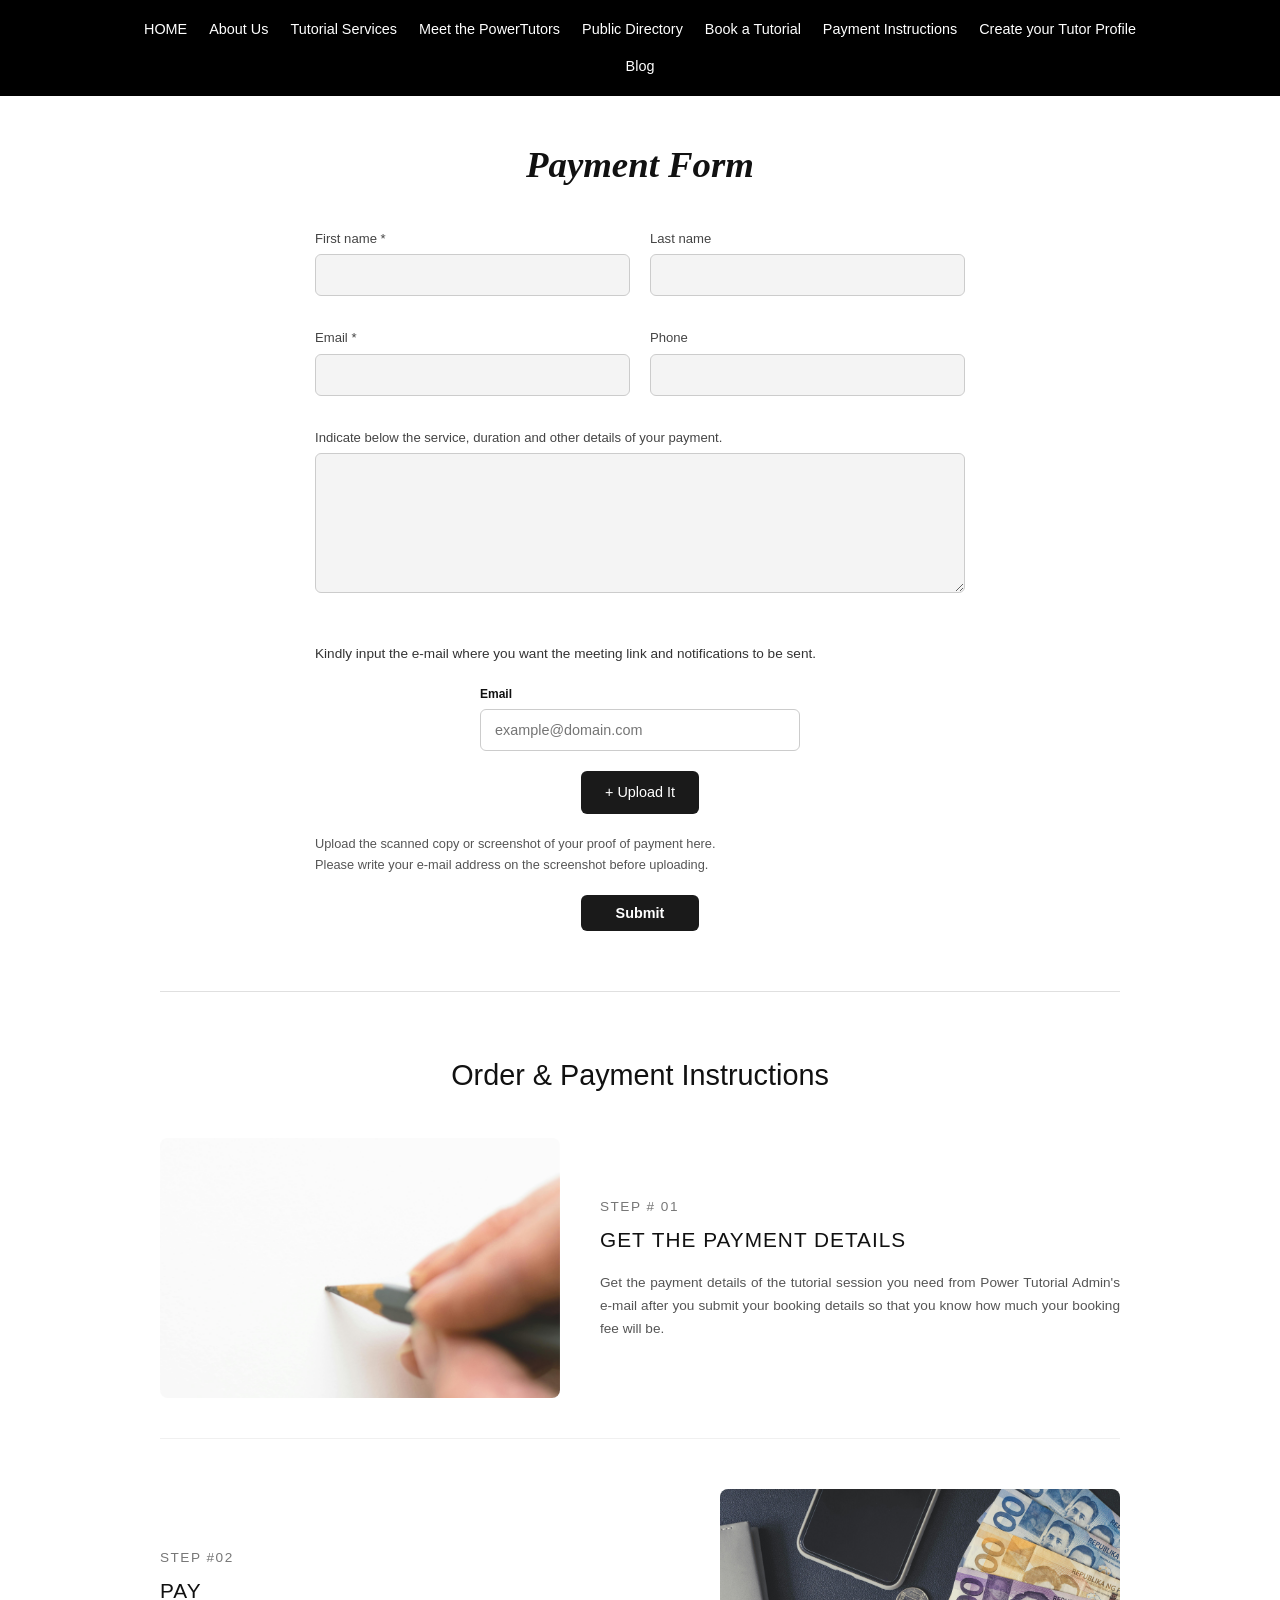
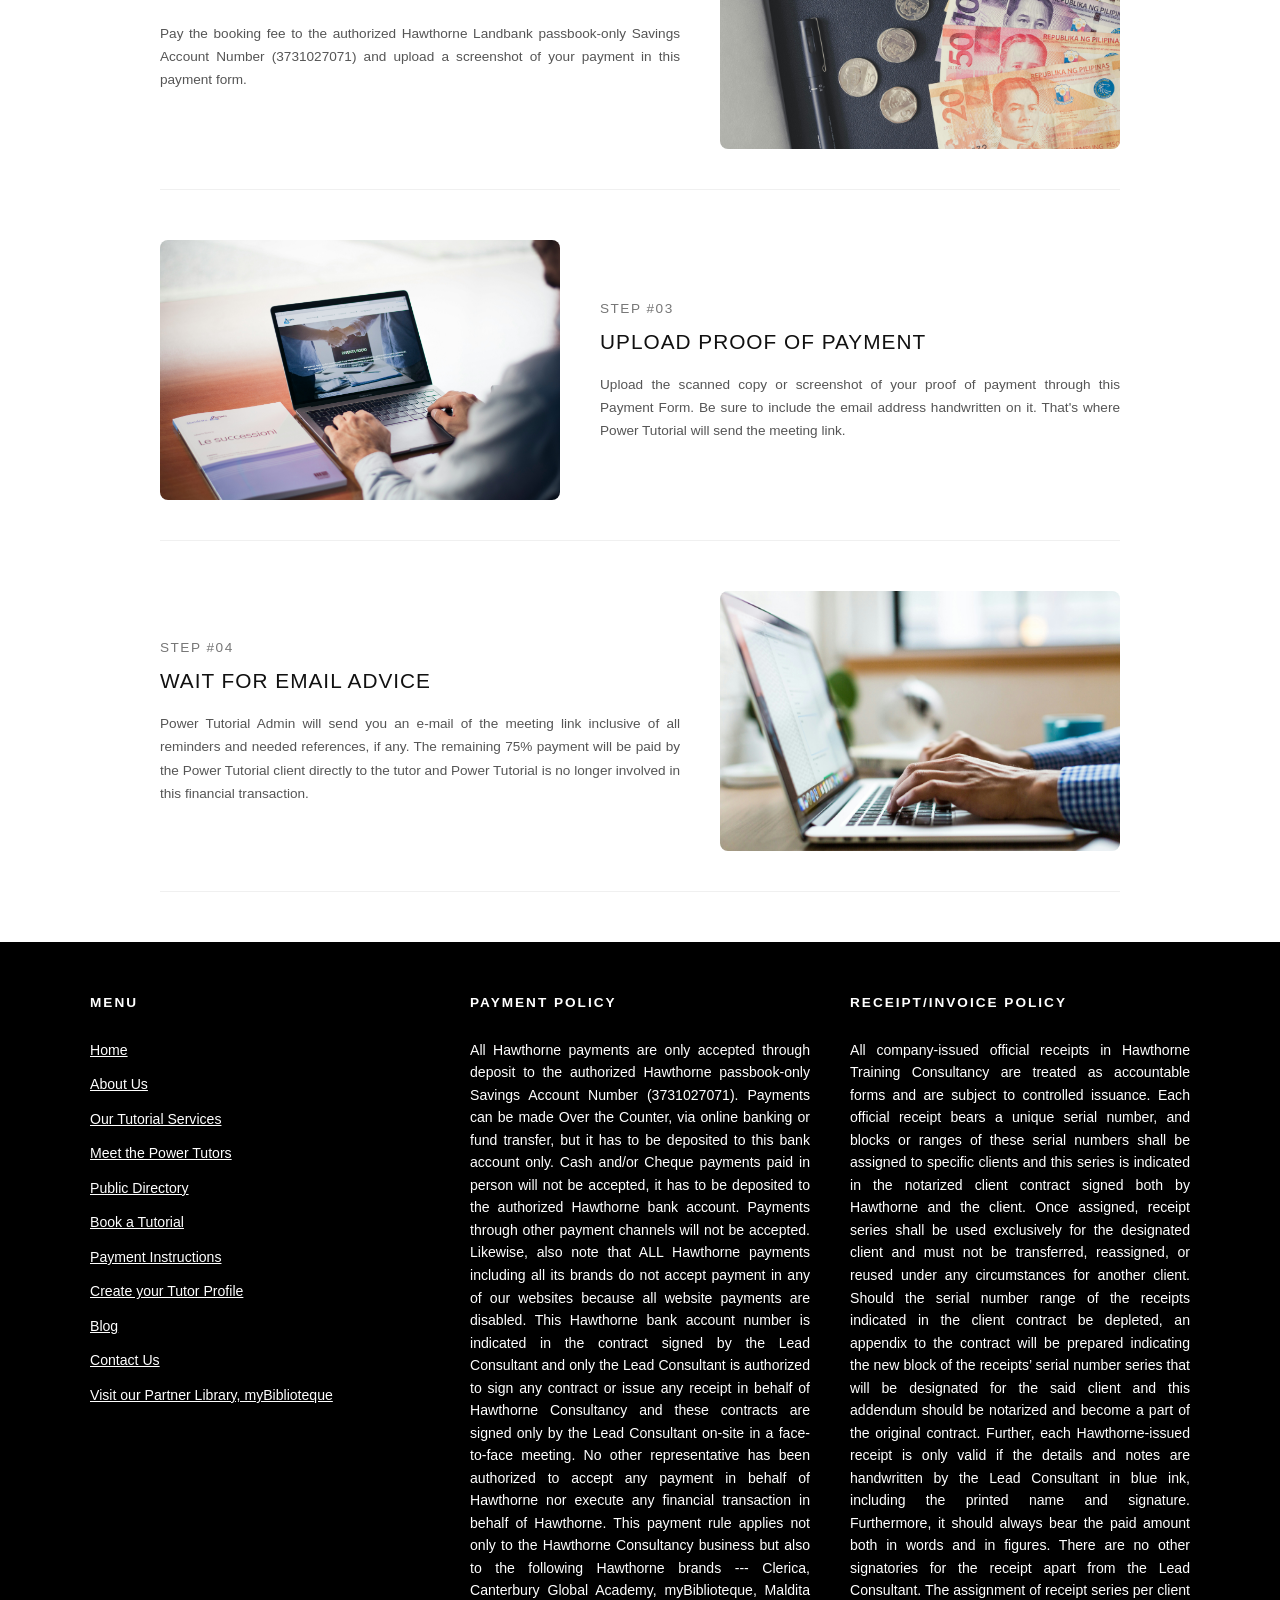
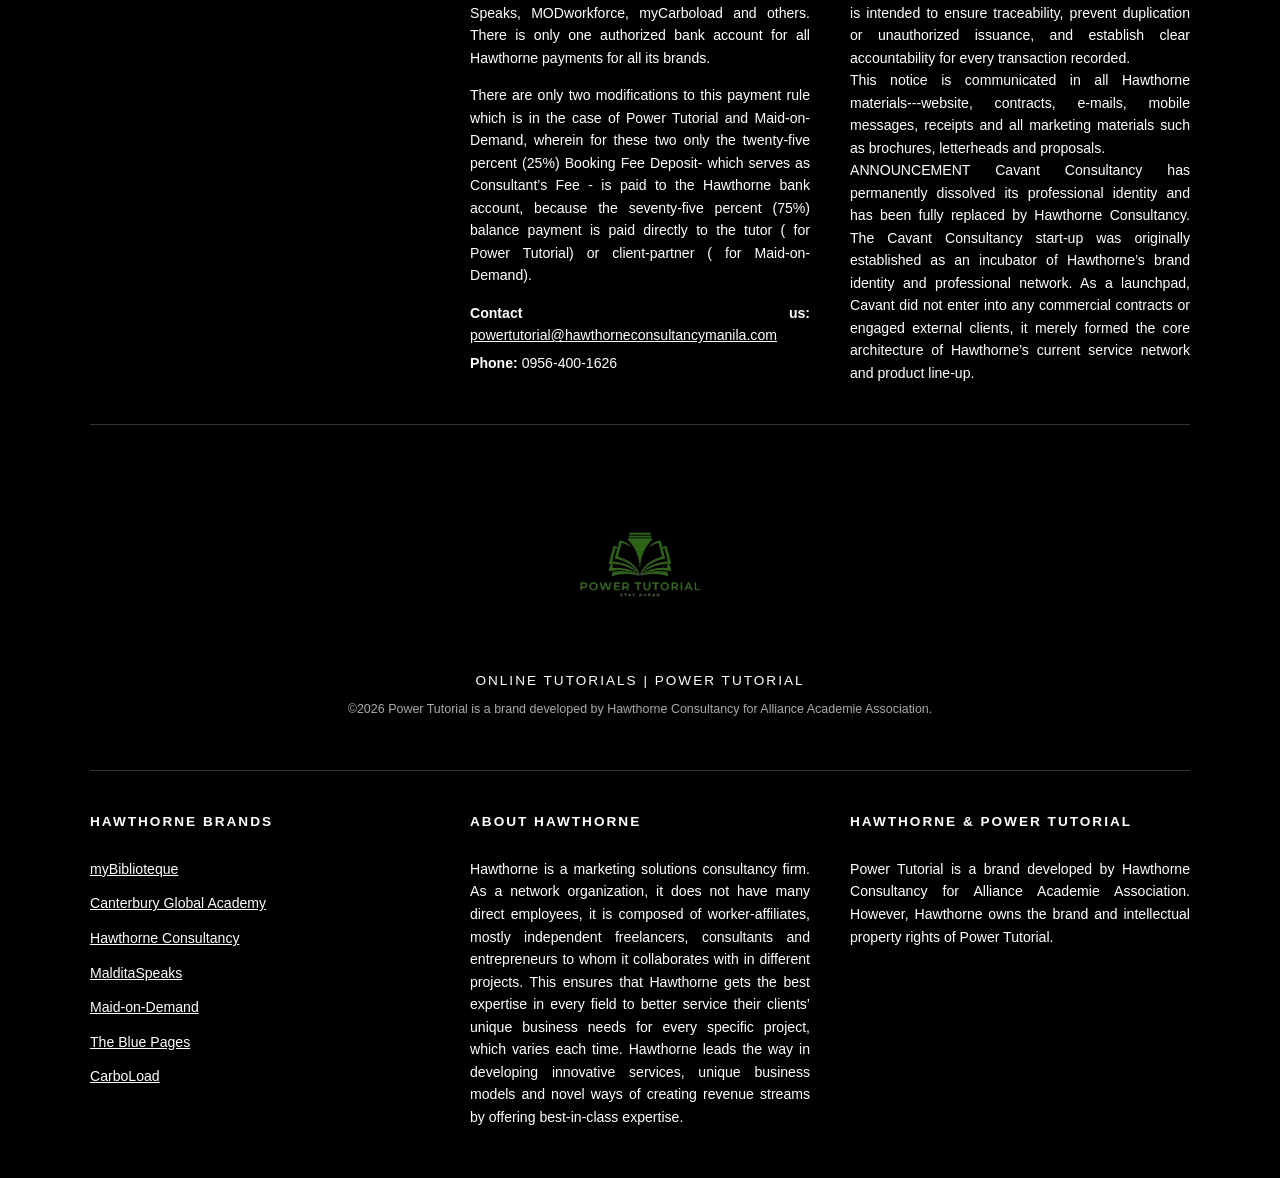
<file: payment.html>
<!DOCTYPE html>
<html lang="en">
<head>
  <meta charset="UTF-8">
  <meta name="viewport" content="width=device-width, initial-scale=1.0">
  <title>Payment Instructions - Power Tutorial </title>
  
  <!-- 5. Link the external stylesheet (styles.css) inside the <head> section -->
  <link rel="stylesheet" href="styles.css">
  
  <!-- Custom Styles specific to order.html -->
  <style>
    .order-page-container {
      max-width: 1000px;
      margin: 40px auto;
      padding: 0 20px;
      font-family: inherit;
    }

    /* Order Form Top Section */
    .order-form-wrapper {
      max-width: 650px;
      margin: 20px auto 60px auto;
      text-align: center;
    }

    .form-heading {
      font-family: Georgia, serif;
      font-style: italic;
      font-weight: bold;
      font-size: 2.3rem;
      color: #111111;
      margin-bottom: 35px;
    }

    .form-group-row {
      display: flex;
      gap: 20px;
      margin-bottom: 15px;
    }

    .form-group {
      flex: 1;
      text-align: left;
      margin-bottom: 18px;
    }

    .form-group label {
      display: block;
      font-size: 0.82rem;
      color: #444;
      margin-bottom: 6px;
      font-weight: 400;
    }

    .form-control {
      width: 100%;
      height: 42px;
      padding: 8px 14px;
      background-color: #f4f4f4;
      border: 1px solid #cccccc;
      border-radius: 6px;
      font-size: 0.9rem;
      box-sizing: border-box;
      color: #111;
      display: block;
    }

    .form-control:focus {
      outline: none;
      background-color: #ffffff;
      border-color: #111111;
    }

    textarea.form-control {
      height: 140px !important;
      resize: vertical;
      padding-top: 10px;
    }

    /* Primary Form Submit Button */
    .btn-submit-main {
      width: 100%;
      background-color: #1a1a1a;
      color: #ffffff;
      border: none;
      padding: 12px 20px;
      font-size: 0.95rem;
      border-radius: 6px;
      cursor: pointer;
      font-weight: 600;
      transition: background-color 0.2s ease;
      margin-top: 10px;
    }

    .btn-submit-main:hover {
      background-color: #333333;
    }

    /* Receipt Upload Section */
    .receipt-section {
      margin-top: 50px;
      text-align: center;
    }

    .receipt-note {
      font-size: 0.85rem;
      color: #333;
      margin-bottom: 20px;
    }

    .email-input-box {
      max-width: 320px;
      margin: 0 auto 20px auto;
      text-align: left;
    }

    .email-input-box label {
      font-weight: bold;
      font-size: 0.75rem;
      display: block;
      margin-bottom: 5px;
      color: #111;
    }

    .btn-upload-teal {
      background-color: #1a1a1a;
      color: #ffffff;
      border: none;
      padding: 10px 24px;
      font-size: 0.9rem;
      border-radius: 6px;
      cursor: pointer;
      display: inline-flex;
      align-items: center;
      gap: 8px;
      margin-bottom: 20px;
      font-weight: 500;
      transition: background-color 0.2s ease;
    }

    .btn-upload-teal:hover {
      background-color: #333333;
    }

    .receipt-instructions {
      font-size: 0.8rem;
      color: #555;
      line-height: 1.6;
      margin-bottom: 20px;
    }

    .btn-submit-secondary {
      background-color: #1a1a1a;
      color: #ffffff;
      border: none;
      padding: 10px 35px;
      font-size: 0.9rem;
      border-radius: 6px;
      cursor: pointer;
      font-weight: 600;
      transition: background-color 0.2s ease;
    }

    .btn-submit-secondary:hover {
      background-color: #333333;
    }

    .section-divider {
      border: 0;
      height: 1px;
      background: #e0e0e0;
      margin: 60px 0;
    }

    /* Step-by-Step Instructions Layout */
    .order-page-title {
      text-align: center;
      font-size: 1.8rem;
      font-weight: 300;
      color: #111;
      margin-bottom: 40px;
    }

    .step-block {
      display: flex;
      align-items: center;
      justify-content: space-between;
      gap: 40px;
      margin-bottom: 50px;
      padding-bottom: 40px;
      border-bottom: 1px solid #f0f0f0;
    }

    .step-block.reverse {
      flex-direction: row-reverse;
    }

    .step-text { flex: 1; }

    .step-number {
      font-size: 0.85rem;
      letter-spacing: 1.5px;
      color: #777;
      text-transform: uppercase;
      margin-bottom: 5px;
      display: block;
    }

    .step-title {
      font-size: 1.3rem;
      letter-spacing: 1px;
      font-weight: 400;
      color: #111;
      margin-bottom: 15px;
      text-transform: uppercase;
    }

    .step-description {
      font-size: 0.85rem;
      line-height: 1.7;
      color: #555;
    }

  .step-image {
  flex: 1;
  max-width: 400px;
  width: 100%;
  height: 260px; /* Fixed height for consistent box dimensions */
  overflow: hidden;
  border-radius: 8px;
}

.step-image img {
  width: 100%;
  height: 100%;
  object-fit: cover; /* Crops images cleanly to fill 100% of the container */
  object-position: center; /* Centers image content inside the box */
  display: block;
}

    /* Gadget & Mobile Responsiveness */
    @media (max-width: 768px) {
      .step-block, .step-block.reverse {
        flex-direction: column;
        text-align: center;
      }
      .form-group-row {
        flex-direction: column;
        gap: 0;
      }
      .step-image {
        max-width: 100%;
      }
    }
  </style>
</head>
<body>

  <!-- 6. Insert the header placeholder at the very top inside <body> -->
  <div id="header-placeholder"></div>

  <!-- MAIN PAGE CONTENT -->
  <main class="order-page-container">
    
    <!-- 1. UNIFIED ORDER FORM SECTION -->
    <div class="order-form-wrapper">
      <h1 class="form-heading">Payment Form</h1>

      <!-- Configured form to route all data to Ateneo Email via Cloudflare Worker -->
      <form action="https://contactformhandler.rita-eloisa-corpuz.workers.dev" method="POST" enctype="multipart/form-data">
        
        <!-- First Name & Last Name -->
        <div class="form-group-row">
          <div class="form-group">
            <label for="first_name">First name *</label>
            <input type="text" id="first_name" name="first_name" class="form-control" required>
          </div>
          <div class="form-group">
            <label for="last_name">Last name</label>
            <input type="text" id="last_name" name="last_name" class="form-control">
          </div>
        </div>

        <!-- Email & Phone -->
        <div class="form-group-row">
          <div class="form-group">
            <label for="email">Email *</label>
            <input type="email" id="email" name="email" class="form-control" required>
          </div>
          <div class="form-group">
            <label for="phone">Phone</label>
            <input type="tel" id="phone" name="phone" class="form-control">
          </div>
        </div>

        <!-- Order Details Textarea -->
        <div class="form-group">
          <label for="order_details">Indicate below the service, duration and other details of your payment.</label>
          <textarea id="order_details" name="order_details" class="form-control"></textarea>
        </div>

        <!-- RECEIPT UPLOAD SECTION -->
        <div class="receipt-section">
          <p class="receipt-note">Kindly input the e-mail where you want the meeting link and notifications to be sent. </p>
          
          <div class="email-input-box">
            <label for="delivery_email">Email</label>
            <input type="email" id="delivery_email" name="delivery_email" class="form-control" style="background:#fff; border:1px solid #ccc;" placeholder="example@domain.com">
          </div>

          <label class="btn-upload-teal">
            + Upload It
            <input type="file" name="payment_receipt" accept="image/*,.pdf" style="display: none;">
          </label>

          <p class="receipt-instructions">
            Upload the scanned copy or screenshot of your proof of payment here.<br>
            Please write your e-mail address on the screenshot before uploading.
          </p>

          <button type="submit" class="btn-submit-secondary">Submit</button>
        </div>

      </form>
    </div>

    <hr class="section-divider">

    <!-- 2. INSTRUCTIONS SECTION BELOW FORM -->
    <h2 class="order-page-title">Order &amp; Payment Instructions</h2>

    <!-- STEP 1 -->
    <div class="step-block">
      <div class="step-image">
        <img src="images/tutoral-notes.png" alt="Get the details">
      </div>
      <div class="step-text">
        <span class="step-number">STEP # 01</span>
        <h2 class="step-title">GET THE PAYMENT DETAILS</h2>
        <p class="step-description">
          Get the payment details of the tutorial session you need from Power Tutorial Admin's e-mail after you submit your booking details so that you know how much your booking fee will be.
        </p>
      </div>
    </div>

    <!-- STEP 2 -->
    <div class="step-block reverse">
      <div class="step-image">
        <img src="images/tutorial-session-payment.jpg" alt="Pay">
      </div>
      <div class="step-text">
        <span class="step-number">STEP #02</span>
        <h2 class="step-title">PAY</h2>
        <p class="step-description">
          Pay the booking fee to the authorized Hawthorne Landbank passbook-only Savings Account Number (3731027071) and upload a screenshot of your payment in this payment form.
        </p>
      </div>
    </div>

    <!-- STEP 3 -->
    <div class="step-block">
      <div class="step-image">
        <img src="images/tutorial-payment.jpg" alt="Order">
      </div>
      <div class="step-text">
        <span class="step-number">STEP #03</span>
        <h2 class="step-title">UPLOAD PROOF OF PAYMENT</h2>
        <p class="step-description">
          Upload the scanned copy or screenshot of your proof of payment through this Payment Form. Be sure to include the email address handwritten on it. That's where Power Tutorial will send the meeting link.
        </p>
      </div>
    </div>

    <!-- STEP 4 -->
    <div class="step-block reverse">
      <div class="step-image">
        <img src="images/book-tutorial.jpg" alt="Wait for email advice">
      </div>
      <div class="step-text">
        <span class="step-number">STEP #04</span>
        <h2 class="step-title">WAIT FOR EMAIL ADVICE</h2>
        <p class="step-description">
          Power Tutorial Admin will send you an e-mail of the meeting link inclusive of all reminders and needed references, if any. The remaining 75% payment will be paid by the Power Tutorial client directly to the tutor and Power Tutorial is no longer involved in this financial transaction. 
        </p>
      </div>
    </div>

  </main>

  <!-- 7. Insert the footer placeholder at the very bottom right before </body> -->
  <div id="footer-placeholder"></div>

  <!-- 8. Directly underneath footer placeholder, include the script tag for the loader script -->
  <script src="include.js"></script>

</body>
</html>
</file>
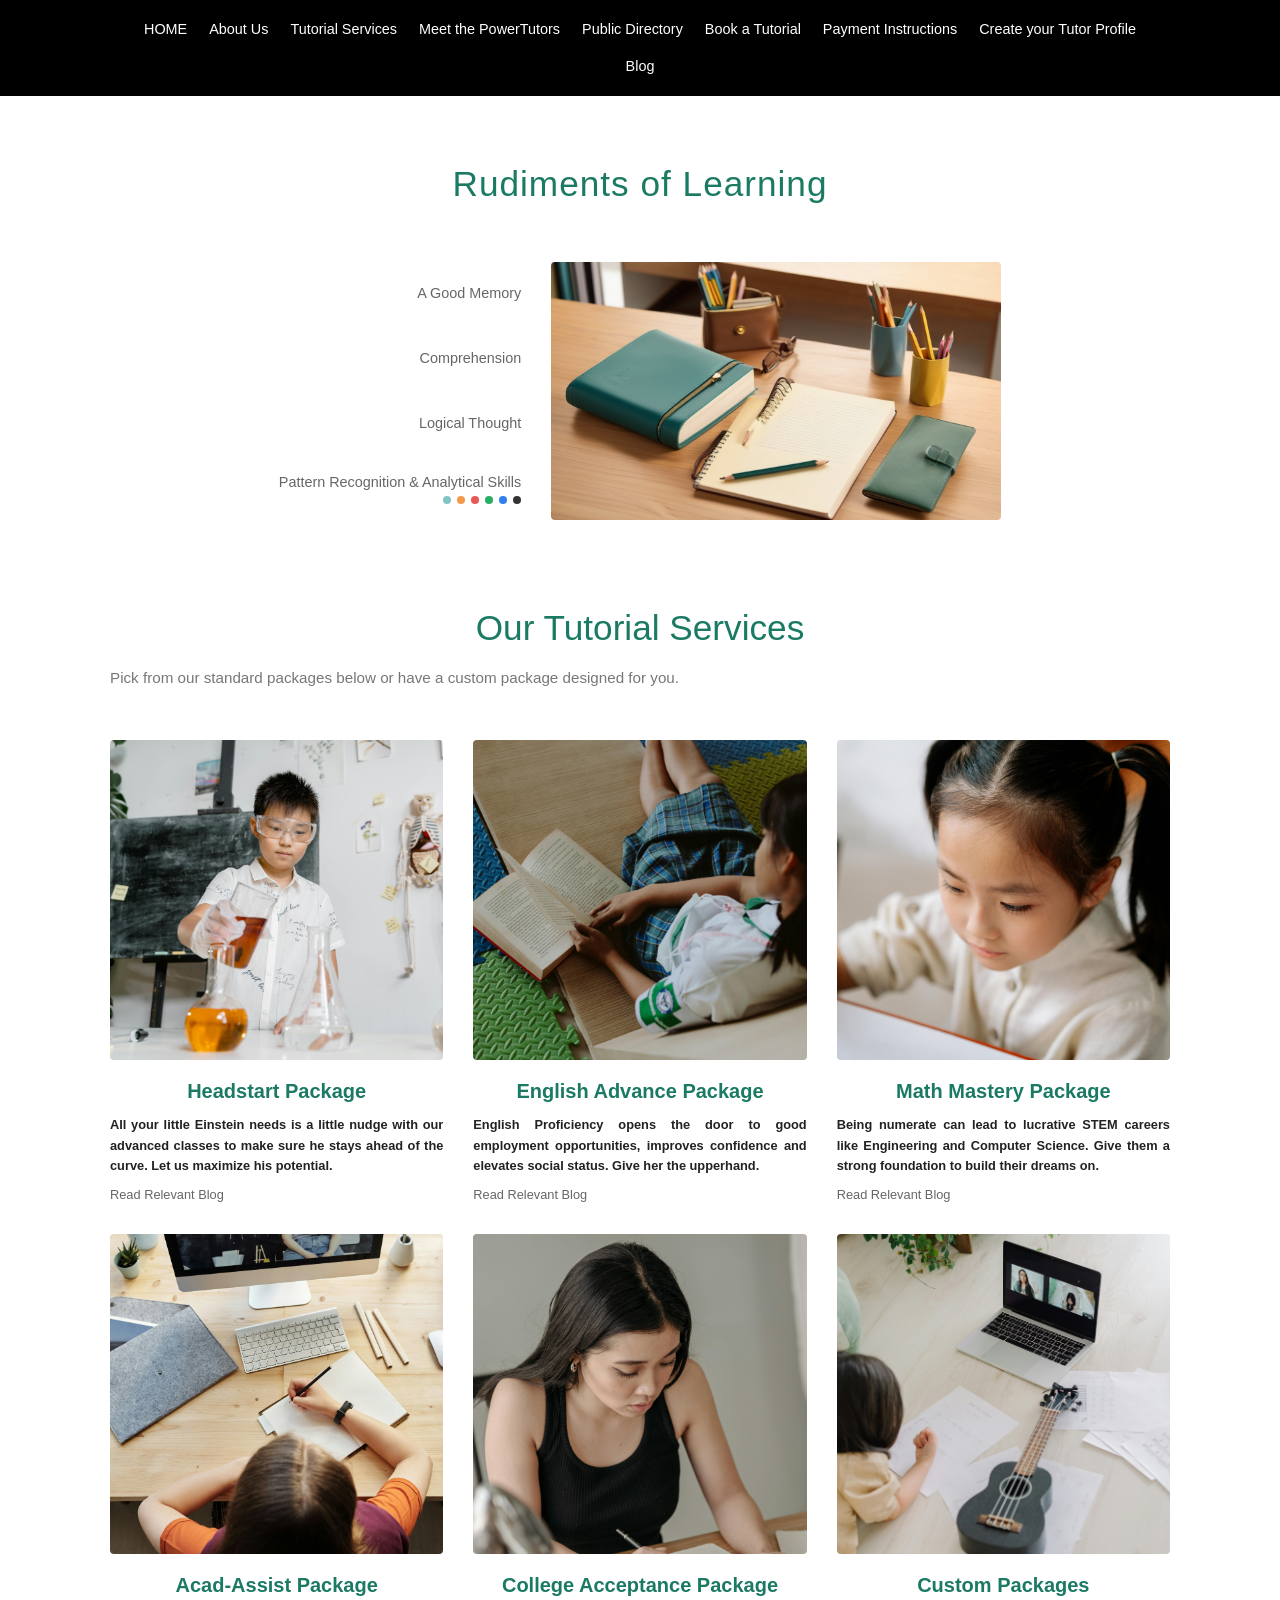
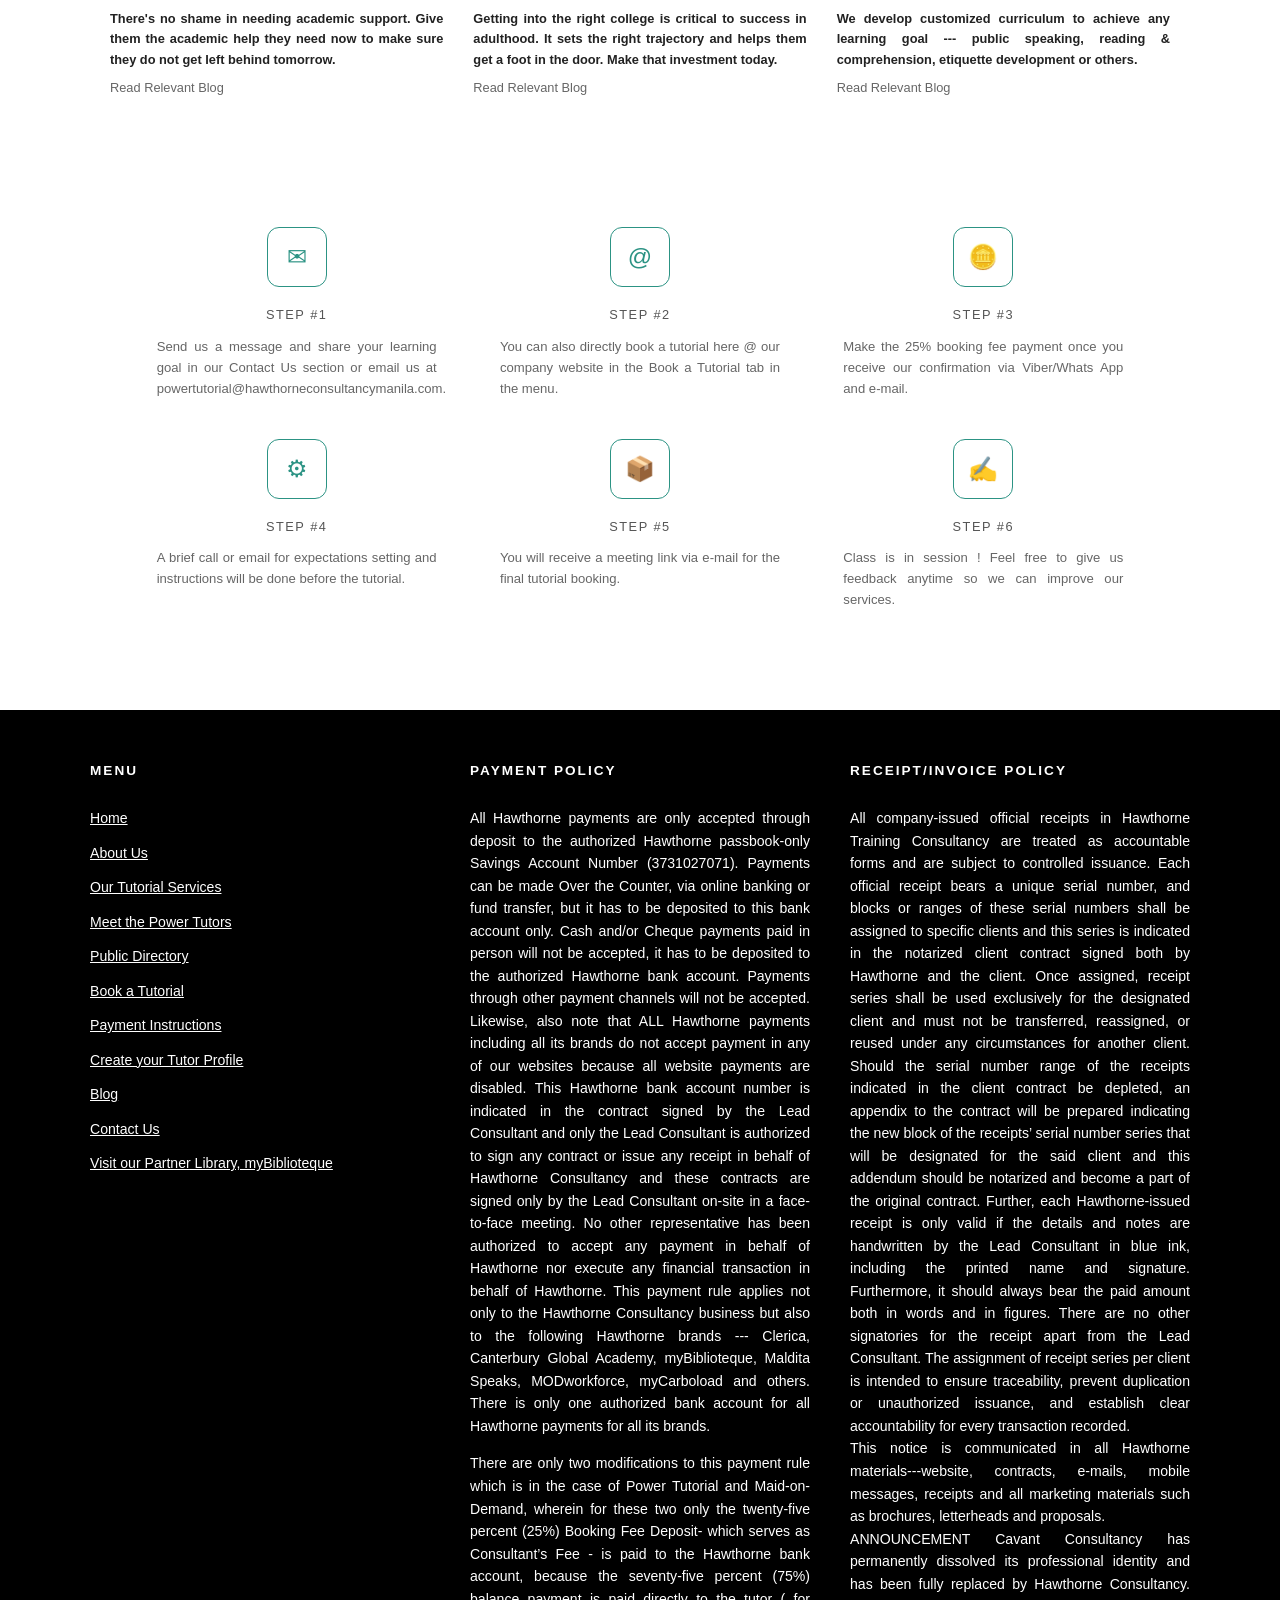
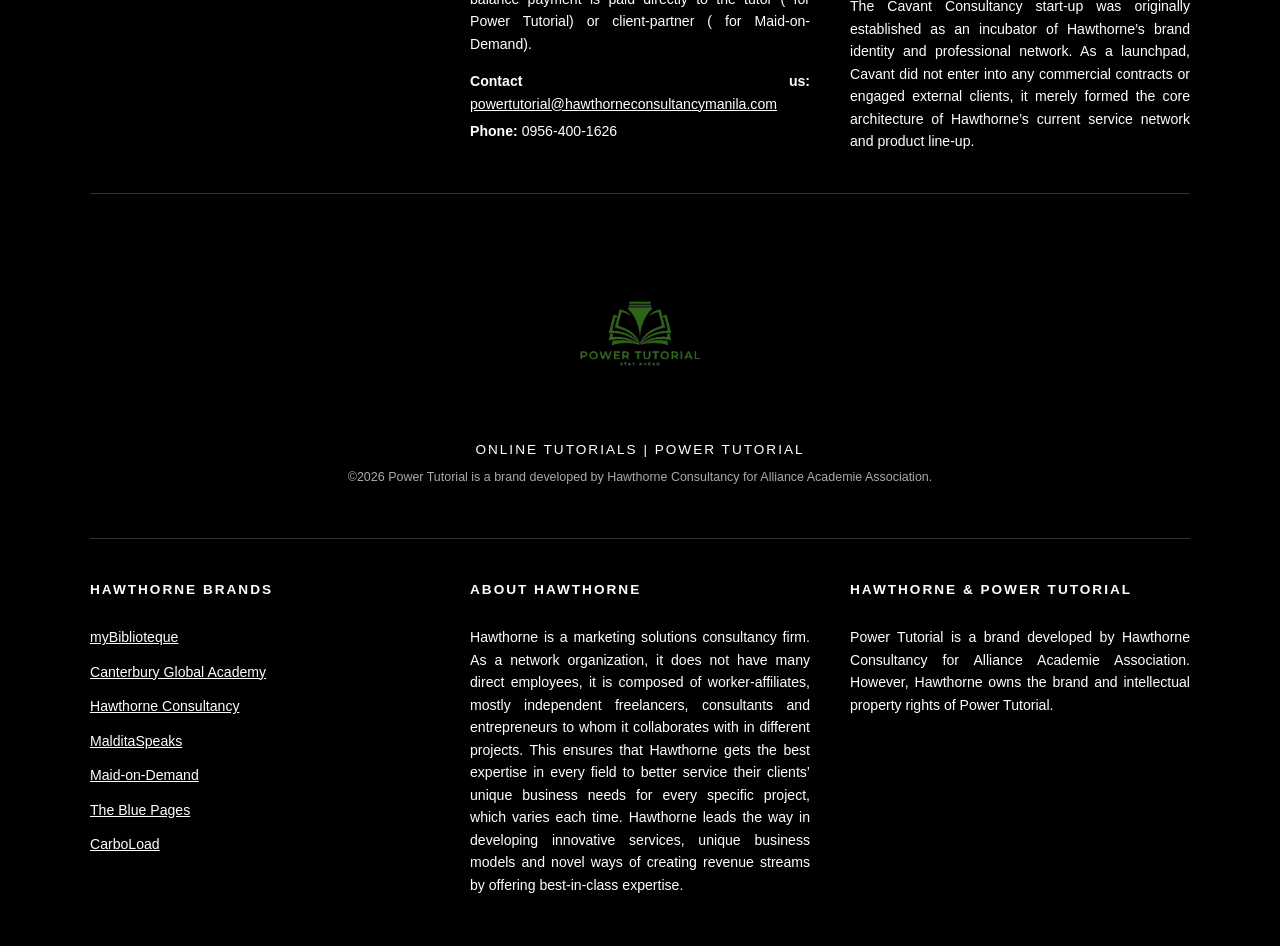
<file: services.html>
<!DOCTYPE html>
<html lang="en">
<head>
  <meta charset="UTF-8">
  <meta name="viewport" content="width=device-width, initial-scale=1.0">
  <title>eTraining - myBiblioteque</title>
  
  <!-- 1. Link the external stylesheet (style.css) inside the <head> section -->
  <link rel="stylesheet" href="styles.css">
  
  <style>
    .etraining-container {
      max-width: 1100px;
      margin: 0 auto;
      padding: 40px 20px;
      font-family: inherit;
    }

    /* SECTION 1: ANATOMY OF LEARNING A LANGUAGE (TOP) */
    .anatomy-section {
      text-align: center;
      margin-bottom: 80px;
      padding-top: 20px;
    }

    .anatomy-title {
      font-size: 2.2rem;
      font-weight: 500;
      color: var(--primary-teal);
      letter-spacing: 1px;
      margin-bottom: 50px;
    }
.anatomy-diagram-wrapper {
  display: flex;
  justify-content: center;
  align-items: center;
  gap: 30px;
  max-width: 800px;
  margin: 0 auto;
}
    .anatomy-labels {
      display: flex;
      flex-direction: column;
      gap: 25px;
      text-align: right;
    }

    .anatomy-label-item {
      font-size: 0.9rem;
      color: #666666;
      line-height: 1.3;
      min-height: 40px;
      display: flex;
      flex-direction: column;
      justify-content: center;
    }

    .anatomy-dots {
      display: flex;
      gap: 6px;
      justify-content: flex-end;
      margin-top: 4px;
    }

    .anatomy-dot {
      width: 8px;
      height: 8px;
      border-radius: 50%;
    }

   .anatomy-image-container {
  max-width: 450px;
  width: 100%;
}

    .anatomy-image-container img {
      width: 100%;
      height: auto;
      display: block;
      border-radius: 4px;
    }

    /* SECTION 2: SEE THE WORLD LIKE A LOCAL (MIDDLE) */
    .local-grid-section {
      text-align: center;
      margin-bottom: 90px;
    }

    .local-title {
      font-size: 2.2rem;
      font-weight: 500;
      
      color: var(--primary-teal);
      margin-bottom: 10px;
    }

    .local-subtitle {
      font-size: 0.95rem;
      color: #777777;
      margin-bottom: 50px;
    }

    .local-grid {
      display: grid;
      grid-template-columns: repeat(3, 1fr);
      gap: 30px;
    }

    .local-card {
      text-align: left;
    }

   .local-card-img {
  width: 100%;
  height: 320px;
  background-color: #f2f2f2;
  border-radius: 4px;
  overflow: hidden;
  margin-bottom: 15px;
}

.local-card-img img {
  width: 100%;
  height: 100%;
  object-fit: cover;
  object-position: top center;
}
.local-card-title {
  font-size: 1.25rem;
  font-weight: 600;
  color: var(--primary-teal);
  text-align: center;
  margin-bottom: 8px;
}
    .local-card-guides {
      font-size: 0.8rem;
      font-weight: 600;
      color: #222222;
      margin-bottom: 8px;
    }

    .local-card-desc {
      font-size: 0.8rem;
      color: #666666;
      line-height: 1.5;
    }

    /* SECTION 3: 6-STEP PROCESS GRID (BOTTOM) */
    .steps-section {
      text-align: center;
      padding: 40px 0 60px 0;
    }

    .steps-grid {
      display: grid;
      grid-template-columns: repeat(3, 1fr);
      gap: 40px 30px;
      max-width: 1000px;
      margin: 0 auto;
    }

    .step-item {
      display: flex;
      flex-direction: column;
      align-items: center;
      text-align: center;
    }

    .step-icon-box {
      width: 60px;
      height: 60px;
      border: 1.5px solid #2c9384;
      border-radius: 12px;
      display: flex;
      align-items: center;
      justify-content: center;
      margin-bottom: 18px;
      color: #2c9384;
      font-size: 1.5rem;
    }

    .step-label {
      font-size: 0.8rem;
      letter-spacing: 1.5px;
      color: #555555;
      text-transform: uppercase;
      font-weight: 500;
      margin-bottom: 10px;
    }

    .step-text-desc {
      font-size: 0.82rem;
      color: #666666;
      line-height: 1.6;
      max-width: 280px;
    }

    /* RESPONSIVE DESIGN (TABLET & MOBILE) */
    @media (max-width: 850px) {
      .local-grid {
        grid-template-columns: repeat(2, 1fr);
      }
      .steps-grid {
        grid-template-columns: repeat(2, 1fr);
      }
    }

    @media (max-width: 600px) {
      .anatomy-diagram-wrapper {
        flex-direction: column;
        text-align: center;
      }
      .anatomy-labels {
        text-align: center;
      }
      .anatomy-dots {
        justify-content: center;
      }
      .local-grid {
        grid-template-columns: 1fr;
      }
      .steps-grid {
        grid-template-columns: 1fr;
      }
    }
  </style>
</head>
<body>

  <!-- 2. Header placeholder at the very top inside <body> -->
  <div id="header-placeholder"></div>

  <!-- MAIN ETRAINING CONTENT CONTAINER -->
  <main class="etraining-container">

    <!-- ==========================================
         SECTION 1: ANATOMY OF LEARNING A LANGUAGE
         ========================================== -->
    <section class="anatomy-section">
      <h1 class="anatomy-title">Rudiments of Learning</h1>
      
      <div class="anatomy-diagram-wrapper">
        <div class="anatomy-labels">
          <div class="anatomy-label-item">A Good Memory</div>
          <div class="anatomy-label-item">Comprehension</div>
          <div class="anatomy-label-item">Logical Thought</div>
          <div class="anatomy-label-item">Pattern Recognition & Analytical Skills
            <div class="anatomy-dots">
              <span class="anatomy-dot" style="background:#82c4c3;"></span>
              <span class="anatomy-dot" style="background:#f2994a;"></span>
              <span class="anatomy-dot" style="background:#eb5757;"></span>
              <span class="anatomy-dot" style="background:#27ae60;"></span>
              <span class="anatomy-dot" style="background:#2f80ed;"></span>
              <span class="anatomy-dot" style="background:#333333;"></span>
            </div>
          </div>
        </div>

        <div class="anatomy-image-container">
          <img src="images/studies.png" alt="Rudiments of Learning">
        </div>
      </div>
    </section>

    <!-- ==========================================
         SECTION 2: SEE THE WORLD LIKE A LOCAL
         ========================================== -->
    <section class="local-grid-section">
      <h2 class="local-title">Our Tutorial Services</h2>
      <p class="local-subtitle">Pick from our standard packages below or have a custom package designed for you.</p>

      <div class="local-grid">
        <!-- Item 1 -->
        <div class="local-card">
          <div class="local-card-img">
            <img src="images/student-science-experiment.jpg" alt="Crete, Greece">
          </div>
          <h3 class="local-card-title">Headstart Package</h3>
          <p class="local-card-guides">All your little Einstein needs is a little nudge with our advanced classes to make sure he stays ahead of the curve. Let us maximize his potential.</p>
          <p class="local-card-desc">Read Relevant Blog</p>
        </div>

        <!-- Item 2 -->
        <div class="local-card">
          <div class="local-card-img">
            <img src="images/english-student.jpg" alt="Barcelona, Spain">
          </div>
          <h3 class="local-card-title">English Advance Package</h3>
          <p class="local-card-guides">English Proficiency opens the door to good employment opportunities, improves confidence and elevates social status. Give her the upperhand. </p>
          <p class="local-card-desc">Read Relevant Blog</p>
        </div>

        <!-- Item 3 -->
        <div class="local-card">
          <div class="local-card-img">
            <img src="images/studying-math.jpg" alt="Machu Picchu, Peru">
          </div>
          <h3 class="local-card-title">Math Mastery Package</h3>
          <p class="local-card-guides">Being numerate can lead to lucrative STEM careers like Engineering and Computer Science. Give them a strong foundation to build their dreams on.</p>
          <p class="local-card-desc">Read Relevant Blog</p>
        </div>

        <!-- Item 4 -->
        <div class="local-card">
          <div class="local-card-img">
            <img src="images/online-tutorial.jpg" alt="Doha, Qatar">
          </div>
          <h3 class="local-card-title">Acad-Assist Package</h3>
          <p class="local-card-guides">There's no shame in needing academic support. Give them the academic help they need now to make sure they do not get left behind tomorrow.</p>
          <p class="local-card-desc">Read Relevant Blog</p>
        </div>

        <!-- Item 5 -->
        <div class="local-card">
          <div class="local-card-img">
            <img src="images/college-student.jpg" alt="Rhodes, Greece">
          </div>
          <h3 class="local-card-title">College Acceptance Package</h3>
          <p class="local-card-guides">Getting into the right college is critical to success in adulthood. It sets the right trajectory and helps them get a foot in the door. Make that investment today. </p>
          <p class="local-card-desc">Read Relevant Blog</p>
        </div>

        <!-- Item 6 -->
        <div class="local-card">
          <div class="local-card-img">
            <img src="images/lesson.jpg" alt="New York, USA">
          </div>
          <h3 class="local-card-title">Custom Packages</h3>
          <p class="local-card-guides">We develop customized curriculum to achieve any learning goal --- public speaking, reading & comprehension, etiquette development or others.</p>
          <p class="local-card-desc">Read Relevant Blog</p>
        </div>
      </div>
    </section>

    <!-- ==========================================
         SECTION 3: 6-STEP PROCESS GRID
         ========================================== -->
    <section class="steps-section">
      <div class="steps-grid">
        <!-- Step 1 -->
        <div class="step-item">
          <div class="step-icon-box">&#9993;</div>
          <div class="step-label">STEP #1</div>
          <p class="step-text-desc">Send us a message and share your learning goal in our Contact Us section or email us at powertutorial@hawthorneconsultancymanila.com.</p>
        </div>

        <!-- Step 2 -->
        <div class="step-item">
          <div class="step-icon-box">@</div>
          <div class="step-label">STEP #2</div>
          <p class="step-text-desc">You can also directly book a tutorial here @ our company website in the Book a Tutorial tab in the menu.</p>
        </div>

        <!-- Step 3 -->
        <div class="step-item">
          <div class="step-icon-box">&#129689;</div>
          <div class="step-label">STEP #3</div>
          <p class="step-text-desc">Make the 25% booking fee payment once you receive our confirmation via Viber/Whats App and e-mail. </p>
        </div>

        <!-- Step 4 -->
        <div class="step-item">
          <div class="step-icon-box">&#9881;</div>
          <div class="step-label">STEP #4</div>
          <p class="step-text-desc">A brief call or email for expectations setting and instructions will be done before the tutorial.</p>
        </div>

        <!-- Step 5 -->
        <div class="step-item">
          <div class="step-icon-box">&#128230;</div>
          <div class="step-label">STEP #5</div>
          <p class="step-text-desc">You will receive a meeting link via e-mail for the final tutorial booking. </p>
        </div>

        <!-- Step 6 -->
        <div class="step-item">
          <div class="step-icon-box">&#9997;</div>
          <div class="step-label">STEP #6</div>
          <p class="step-text-desc">Class is in session ! Feel free to give us feedback anytime so we can improve our services. </p>
        </div>
      </div>
    </section>

  </main>

  <!-- 3. Footer placeholder at the very bottom right before </body> -->
  <div id="footer-placeholder"></div>

  <!-- 4. Loader script directly underneath the footer placeholder -->
  <script src="include.js"></script>

</body>
</html>
</file>
<file: styles.css>
/* ==========================================================================
   POWER TUTORIAL - GLOBAL STYLESHEET (styles.css)
   ========================================================================== */
/* --------------------------------------------------------------------------
   1. CSS VARIABLES & COLOR PALETTE
   -------------------------------------------------------------------------- */
:root {
  /* Brand Colors */
  --primary-teal: #1b7a63;       /* Main teal/green headings */
  --primary-green: #007a52;      /* Deep green buttons & badges */
  --light-mint: #e8f4f0;         /* Soft mint card background */
  --dark-navy: #2d3b55;          /* News dark card background */
  --text-dark: #333333;          /* Main body text color */
  --text-muted: #666666;         /* Subtitles & minor text */
  --text-light: #ffffff;         /* White text */
  --bg-light-gray: #f8f9fa;      /* Page background neutral */
  --border-light: #e0e0e0;       /* Divider line color */
  /* Fonts */
  --font-family-base: -apple-system, BlinkMacSystemFont, "Segoe UI", Roboto, Helvetica, Arial, sans-serif;
  
  /* Layout Spacing */
  --container-max-width: 1140px;
  --section-padding: 60px 20px;
}
/* --------------------------------------------------------------------------
   2. GLOBAL RESETS & BASE STYLES
   -------------------------------------------------------------------------- */
* {
  box-sizing: border-box;
  margin: 0;
  padding: 0;
}
html {
  scroll-behavior: smooth;
  font-size: 16px;
}
body {
  font-family: var(--font-family-base);
  color: var(--text-dark);
  background-color: #ffffff;
  line-height: 1.6;
  -webkit-font-smoothing: antialiased;
}
img,
.img-responsive {
  max-width: 100%;
  height: auto;
  display: block;
}
a {
  text-decoration: none;
  color: inherit;
  transition: all 0.25s ease-in-out;
}
/* --------------------------------------------------------------------------
   3. LAYOUT CONTAINERS & UTILITY CLASSES
   -------------------------------------------------------------------------- */
.container {
  width: 100%;
  max-width: var(--container-max-width);
  margin: 0 auto;
  padding: 0 20px;
}
.main-content {
  width: 100%;
}
.text-center { text-align: center; }
.text-left { text-align: left; }
.text-teal { color: var(--primary-teal); }
.font-bold { font-weight: bold; }
.mt-large { margin-top: 30px; }
.max-w-700 { max-width: 700px; margin-left: auto; margin-right: auto; }
/* Flex & Grid Utilities */
.flex-2-col {
  display: flex;
  flex-direction: column;
  gap: 40px;
  align-items: center;
}
.flex-center {
  display: flex;
  justify-content: center;
  align-items: center;
}
.grid-3-col {
  display: grid;
  grid-template-columns: 1fr;
  gap: 30px;
}
.grid-2x2 {
  display: grid;
  grid-template-columns: 1fr;
  gap: 30px;
}
/* --------------------------------------------------------------------------
   4. TYPOGRAPHY & COMMON ELEMENTS
   -------------------------------------------------------------------------- */
p {
    text-align: justify;
}
h1.page-title,
h2.section-title {
  font-size: 2.2rem;
  font-weight: 500;
  margin-bottom: 10px;
  line-height: 1.25;
}
h3 {
  font-size: 1.25rem;
  font-weight: 600;
}
.short-accent-line,
.short-line {
  width: 40px;
  height: 2px;
  background-color: var(--primary-teal);
  margin: 10px auto 25px;
}
.divider-line {
  border: 0;
  height: 1px;
  background: var(--border-light);
  margin: 15px 0 35px;
}
/* Buttons */
.btn-outline {
  display: inline-block;
  padding: 10px 24px;
  border: 1px solid var(--primary-teal);
  color: var(--primary-teal);
  border-radius: 20px;
  font-size: 0.95rem;
  font-weight: 500;
  background: transparent;
}
.btn-outline:hover {
  background-color: var(--primary-teal);
  color: #ffffff;
}
.btn-green,
.btn-green-solid {
  display: inline-block;
  padding: 10px 22px;
  background-color: var(--primary-green);
  color: #ffffff;
  border-radius: 4px;
  font-size: 0.9rem;
  font-weight: 500;
  text-align: center;
}
.btn-green:hover,
.btn-green-solid:hover {
  opacity: 0.9;
}
/* --------------------------------------------------------------------------
   5. HOME PAGE STYLES (index.html)
   -------------------------------------------------------------------------- */
.section-home1 {
  padding: 50px 0;
}
.home1-container {
  display: flex;
  flex-direction: column;
  gap: 30px;
  align-items: center;
}
.hero-title {
  font-size: 2.8rem;
  color: var(--primary-teal);
  line-height: 1.15;
  margin-bottom: 15px;
}
.hero-subtitle {
  font-size: 1.15rem;
  color: var(--text-muted);
  margin-bottom: 25px;
}
.section-home2 {
  padding: var(--section-padding);
}
.subject-card {
  background-color: #ffffff;
  padding: 20px;
  text-align: left;
}
.subject-title {
  color: var(--text-dark);
  margin: 15px 0 10px;
}
.subject-desc {
  font-size: 0.9rem;
  color: var(--text-muted);
  line-height: 1.5;
}
/* Package Card */
.package-card {
  background-color: var(--light-mint);
  display: flex;
  flex-direction: column;
  overflow: hidden;
  border-radius: 4px;
  text-align: center;
}
.package-content {
  padding: 30px 25px;
}
.package-title {
  color: var(--primary-teal);
  margin-bottom: 12px;
}
.package-desc {
  font-size: 0.9rem;
  color: var(--text-dark);
  margin-bottom: 20px;
}
/* Flatlay Background Cards (Section 7, About Contact, Apprentice) */
.section-home7,
.section-about3,
.section-apprentice {
  padding: 80px 20px;
  background-size: cover;
  background-position: center;
  background-repeat: no-repeat;
  position: relative;
}
.articles-card,
.contact-card-white,
.apprentice-card-white {
  background-color: rgba(255, 255, 255, 0.96);
  max-width: 650px;
  margin: 0 auto;
  padding: 40px 30px;
  box-shadow: 0 4px 20px rgba(0, 0, 0, 0.08);
  border-radius: 2px;
  text-align: center;
}
.contact-card-white {
  display: flex;
  flex-direction: column;
  gap: 20px;
  max-width: 800px;
  width: 100%;
}
.contact-col {
  display: flex;
  flex-direction: column;
  align-items: center;
}
.contact-label {
  font-size: 0.85rem;
  color: var(--text-muted);
  margin-bottom: 4px;
}
.contact-value {
  font-size: 0.95rem;
  color: var(--text-dark);
  word-break: break-all;
}
/* Featured News Dual Cards (Section 8) */
.section-home8 {
  padding: var(--section-padding);
}
.flex-news {
  display: flex;
  flex-direction: column;
  gap: 0;
}
.news-card {
  padding: 35px;
  flex: 1;
}
.news-card-green {
  background-color: var(--primary-green);
  color: #ffffff;
}
.news-card-blue {
  background-color: var(--dark-navy);
  color: #ffffff;
}
.news-title {
  font-size: 1.5rem;
  color: #ffffff;
  margin: 20px 0 15px;
}
.news-title-light {
  font-size: 1.3rem;
  color: #ffffff;
  margin-bottom: 15px;
}
.news-desc,
.news-desc-light {
  font-size: 0.9rem;
  line-height: 1.6;
  opacity: 0.9;
  margin-bottom: 15px;
}
.news-link,
.news-link-light {
  display: inline-block;
  color: #ffffff;
  text-decoration: underline;
  font-size: 0.9rem;
  margin-top: 10px;
}
/* Section 9: Diamond Grid & Brochure */
.section-home9 {
  padding: var(--section-padding);
  background-color: #fcfcfc;
}
.flex-home9 {
  display: flex;
  flex-direction: column;
  gap: 40px;
  align-items: center;
}
.diamonds-wrapper {
  max-width: 400px;
  margin: 0 auto 20px;
}
.brochure-card {
  background-color: var(--primary-green);
  color: #ffffff;
  padding: 40px 30px;
  text-align: center;
  border-radius: 2px;
  width: 100%;
}
.brochure-title { font-size: 1.2rem; font-weight: 400; opacity: 0.9; margin-bottom: 10px; }
.brochure-heading { font-size: 1.6rem; margin-bottom: 10px; }
.brochure-sub { font-size: 0.9rem; opacity: 0.85; margin-bottom: 25px; }
.pdf-icon-wrap {
  display: flex;
  align-items: center;
  justify-content: center;
  gap: 8px;
  margin-bottom: 25px;
  font-size: 1rem;
}
.btn-download {
  display: inline-block;
  border: 1px solid #ffffff;
  color: #ffffff;
  padding: 8px 20px;
  border-radius: 3px;
  font-size: 0.9rem;
}
/* --------------------------------------------------------------------------
   6. ABOUT US & TEAM LEADERS STYLES (about.html & meetthetutors.html)
   -------------------------------------------------------------------------- */
.section-about1,
.section-about2,
.section-tutors-grid {
  padding: var(--section-padding);
}
.team-card,
.tutor-card {
  background-color: var(--light-mint);
  border-radius: 4px;
  overflow: hidden;
  display: flex;
  flex-direction: column;
  text-align: left;
}
.member-photo-wrap,
.tutor-photo-wrap {
  position: relative;
  width: 100%;
   height: 380px;
overflow: hidden;
}
.gray-portrait {
  filter: grayscale(100%);
  width: 100%;
  object-fit: cover;
   height: 100%;
object-position: top center;
}
.badge-on-leave {
  position: absolute;
  bottom: 15px;
  right: 15px;
  background-color: rgba(255, 255, 255, 0.85);
  color: #333;
  padding: 4px 12px;
  font-size: 0.9rem;
  border-radius: 3px;
  font-style: italic;
}
.card-body-green,
.tutor-card-body {
  padding: 25px 20px;
}
.member-name,
.tutor-name {
  font-size: 1.2rem;
  margin-bottom: 4px;
  color: var(--text-dark);
}
.member-role,
.tutor-subject {
  font-size: 0.9rem;
  font-weight: 600;
  margin-bottom: 12px;
}
.member-bio,
.tutor-bio {
  font-size: 0.88rem;
  color: #444444;
  line-height: 1.5;
  margin-bottom: 12px;
}
.tutor-note {
  font-size: 0.82rem;
  color: #555555;
  font-style: italic;
  margin-bottom: 15px;
}
.btn-credentials {
  display: inline-block;
  background-color: #0b5345;
  color: #ffffff;
  padding: 6px 14px;
  font-size: 0.75rem;
  font-weight: 600;
  letter-spacing: 0.5px;
  border-radius: 2px;
  margin-bottom: 12px;
}
.tutor-schedule {
  font-size: 0.82rem;
  color: var(--text-dark);
  line-height: 1.4;
}
/* --------------------------------------------------------------------------
   7. MEDIA QUERIES (DESKTOP & TABLET RESPONSIVENESS)
   -------------------------------------------------------------------------- */
/* Tablet & Up (768px +) */
@media (min-width: 768px) {
  .grid-3-col {
    grid-template-columns: repeat(3, 1fr);
  }
  .grid-2x2 {
    grid-template-columns: repeat(2, 1fr);
  }
  .flex-2-col {
    flex-direction: row;
  }
  .home1-container {
    flex-direction: row;
    align-items: center;
  }
  .home1-left,
  .home1-right {
    flex: 1;
  }
  .contact-card-white {
    flex-direction: row;
    justify-content: space-around;
  }
  .flex-news {
    flex-direction: row;
  }
  .flex-home9 {
    flex-direction: row;
    justify-content: space-between;
  }
  .home9-left,
  .home9-right {
    flex: 1;
  }
}
/* Mobile Adjustments (Under 767px) */
@media (max-width: 767px) {
  :root {
    --section-padding: 35px 15px;
  }
  h1.page-title,
  h2.section-title {
    font-size: 1.75rem;
  }
  .hero-title {
    font-size: 2rem;
  }
  .articles-card,
  .contact-card-white,
  .apprentice-card-white {
    padding: 25px 15px;
  }
}

/* --------------------------------------------------------------------------
   8. BOOKING FORM STYLES (booking.html)
   -------------------------------------------------------------------------- */
.booking-form-wrapper {
  background-color: #ffffff;
  padding: 10px 0;
}

.form-group {
  margin-bottom: 22px;
}

.form-group label {
  display: block;
  font-size: 0.9rem;
  color: var(--text-dark);
  margin-bottom: 8px;
  line-height: 1.4;
}

.form-input {
  width: 100%;
  padding: 12px 15px;
  background-color: #e2ece9; /* Soft greenish light gray matching target design */
  border: 1px solid transparent;
  border-radius: 6px;
  font-size: 0.95rem;
  color: #333333;
  box-sizing: border-box;
  transition: background-color 0.2s ease-in-out, border-color 0.2s ease-in-out;
}

.form-input:focus {
  outline: none;
  background-color: #ffffff;
  border-color: var(--primary-teal);
}

.schedule-block {
  margin-bottom: 15px;
}

.schedule-label {
  font-size: 0.85rem;
  color: var(--text-muted);
  display: block;
  margin-bottom: 5px;
}

.schedule-inputs-grid {
  display: grid;
  grid-template-columns: 2fr 1fr 1fr 1.5fr;
  gap: 12px;
}

.payment-terms-box {
  background-color: #ffffff;
  padding: 20px 0;
  font-size: 0.88rem;
  line-height: 1.6;
  color: #444444;
}

/* Mobile responsive layout for schedule fields */
@media (max-width: 600px) {
  .schedule-inputs-grid {
    grid-template-columns: 1fr 1fr;
  }
}
</file>
